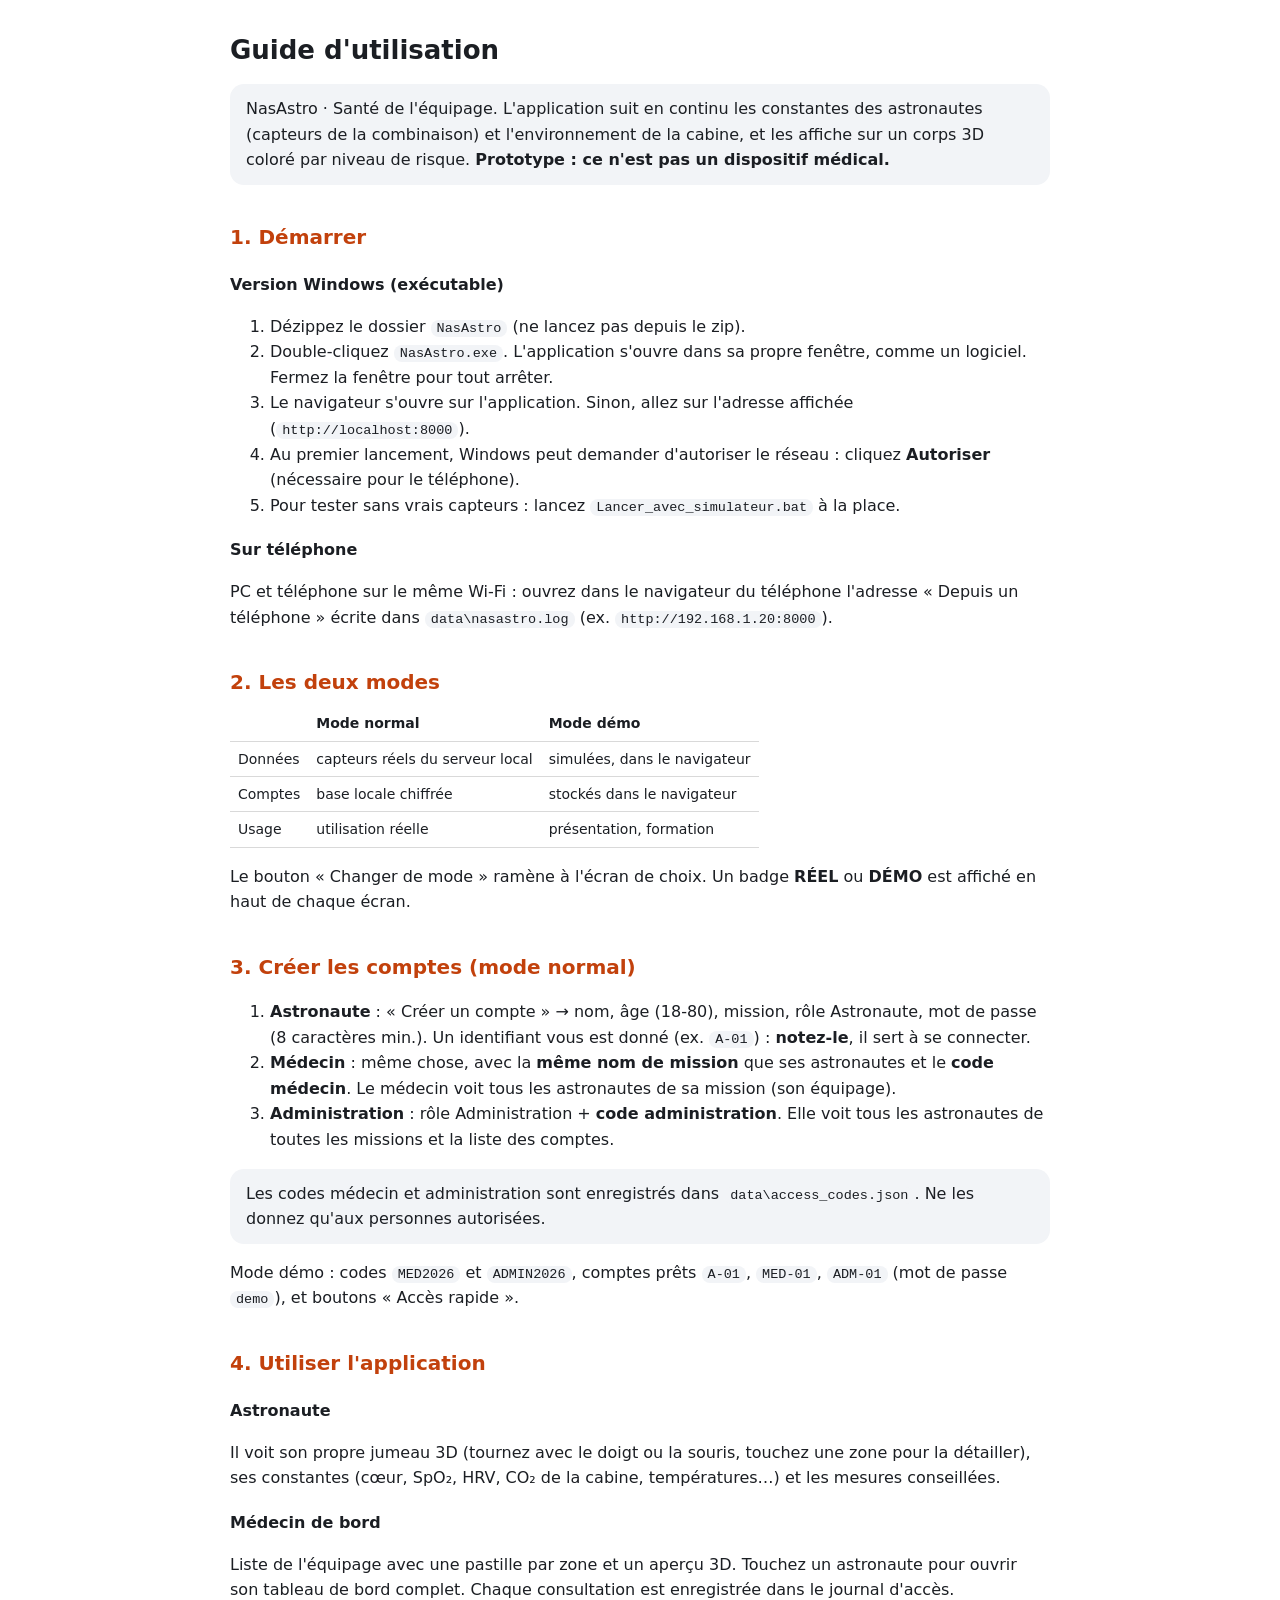
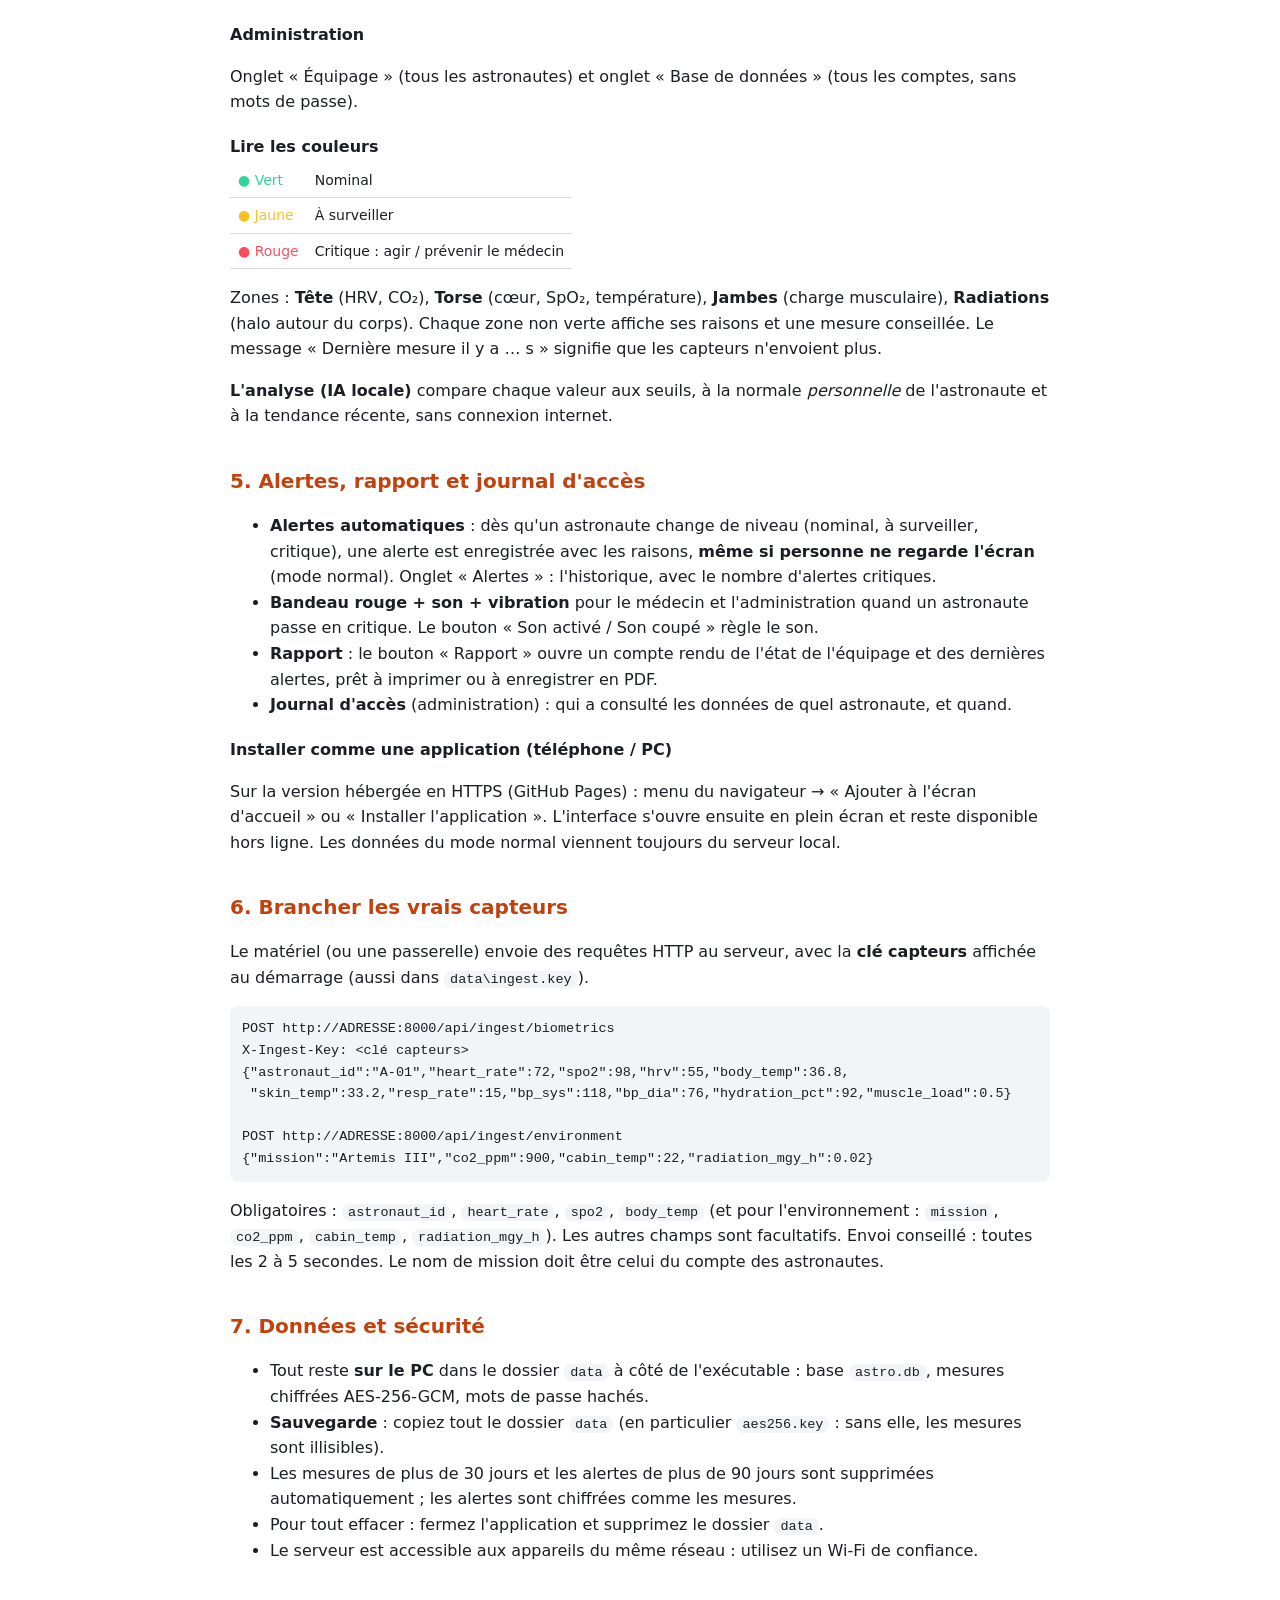
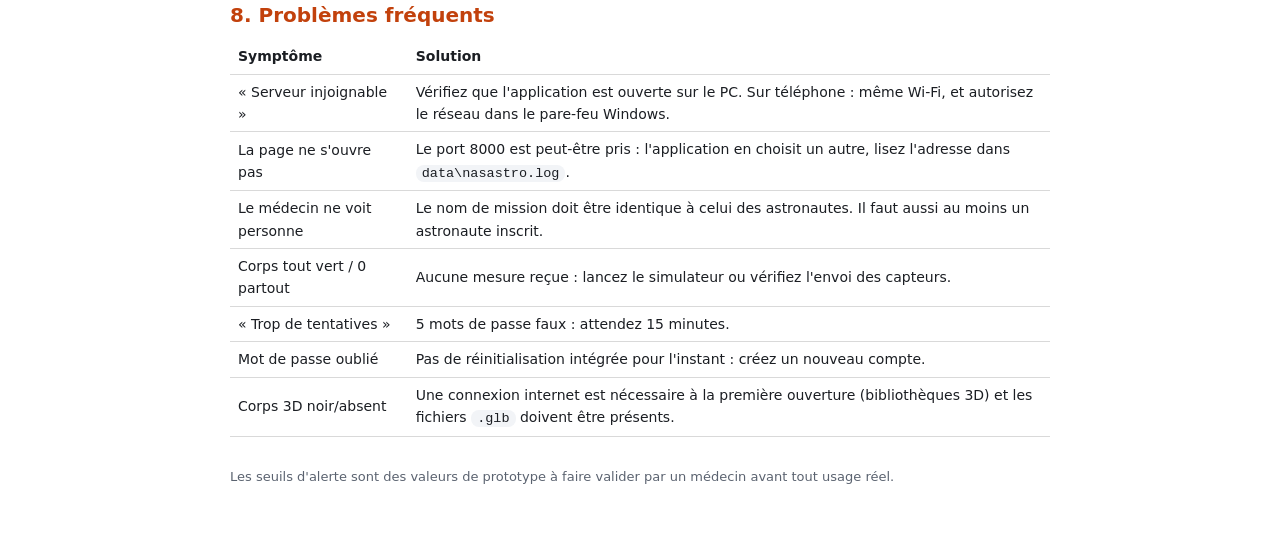
<file: frontend/guide.html>
<!DOCTYPE html>
<html lang="fr">
<head>
<meta charset="utf-8">
<meta name="viewport" content="width=device-width, initial-scale=1">
<title>Guide d'utilisation · NasAstro</title>
<style>
:root{--bg:#fff;--fg:#1b1e23;--mut:#5b6370;--card:#f2f4f7;--acc:#c2410c}
@media (prefers-color-scheme:dark){:root{--bg:#070a10;--fg:#eceef1;--mut:#8d949e;--card:#181b20;--acc:#ffb347}}
body{margin:0;background:var(--bg);color:var(--fg);font:16px/1.6 -apple-system,"Segoe UI",Roboto,system-ui,sans-serif}
main{max-width:820px;margin:0 auto;padding:20px 18px 60px}
h1{font-size:26px;margin:.4em 0}h2{font-size:20px;margin:1.8em 0 .4em;color:var(--acc)}h3{font-size:16px;margin:1.2em 0 .2em}
.box{background:var(--card);border-radius:14px;padding:12px 16px;margin:12px 0}
code,pre{background:var(--card);border-radius:8px;font-size:13.5px}code{padding:1px 6px}
pre{padding:12px;overflow-x:auto}table{border-collapse:collapse;width:100%;font-size:14px;display:block;overflow-x:auto}
td,th{border-bottom:1px solid rgba(128,128,128,.3);padding:6px 8px;text-align:left}
.g{color:#34d399}.y{color:#fbbf24}.r{color:#ff4d5e}a{color:var(--acc)}
@media print{a{color:inherit}}
</style>
</head>
<body><main>
<h1>Guide d'utilisation</h1>
<div class="box">NasAstro · Santé de l'équipage. L'application suit en continu les constantes des astronautes (capteurs de la combinaison) et l'environnement de la cabine, et les affiche sur un corps 3D coloré par niveau de risque. <b>Prototype : ce n'est pas un dispositif médical.</b></div>

<h2>1. Démarrer</h2>
<h3>Version Windows (exécutable)</h3>
<ol>
<li>Dézippez le dossier <code>NasAstro</code> (ne lancez pas depuis le zip).</li>
<li>Double-cliquez <code>NasAstro.exe</code>. L'application s'ouvre dans sa propre fenêtre, comme un logiciel. Fermez la fenêtre pour tout arrêter.</li>
<li>Le navigateur s'ouvre sur l'application. Sinon, allez sur l'adresse affichée (<code>http://localhost:8000</code>).</li>
<li>Au premier lancement, Windows peut demander d'autoriser le réseau : cliquez <b>Autoriser</b> (nécessaire pour le téléphone).</li>
<li>Pour tester sans vrais capteurs : lancez <code>Lancer_avec_simulateur.bat</code> à la place.</li>
</ol>
<h3>Sur téléphone</h3>
<p>PC et téléphone sur le même Wi-Fi : ouvrez dans le navigateur du téléphone l'adresse « Depuis un téléphone » écrite dans <code>data\nasastro.log</code> (ex. <code>http://192.168.1.20:8000</code>).</p>

<h2>2. Les deux modes</h2>
<table><tr><th></th><th>Mode normal</th><th>Mode démo</th></tr>
<tr><td>Données</td><td>capteurs réels du serveur local</td><td>simulées, dans le navigateur</td></tr>
<tr><td>Comptes</td><td>base locale chiffrée</td><td>stockés dans le navigateur</td></tr>
<tr><td>Usage</td><td>utilisation réelle</td><td>présentation, formation</td></tr></table>
<p>Le bouton « Changer de mode » ramène à l'écran de choix. Un badge <b>RÉEL</b> ou <b>DÉMO</b> est affiché en haut de chaque écran.</p>

<h2>3. Créer les comptes (mode normal)</h2>
<ol>
<li><b>Astronaute</b> : « Créer un compte » → nom, âge (18-80), mission, rôle Astronaute, mot de passe (8 caractères min.). Un identifiant vous est donné (ex. <code>A-01</code>) : <b>notez-le</b>, il sert à se connecter.</li>
<li><b>Médecin</b> : même chose, avec la <b>même nom de mission</b> que ses astronautes et le <b>code médecin</b>. Le médecin voit tous les astronautes de sa mission (son équipage).</li>
<li><b>Administration</b> : rôle Administration + <b>code administration</b>. Elle voit tous les astronautes de toutes les missions et la liste des comptes.</li>
</ol>
<div class="box">Les codes médecin et administration sont enregistrés dans <code>data\access_codes.json</code>. Ne les donnez qu'aux personnes autorisées.</div>
<p>Mode démo : codes <code>MED2026</code> et <code>ADMIN2026</code>, comptes prêts <code>A-01</code>, <code>MED-01</code>, <code>ADM-01</code> (mot de passe <code>demo</code>), et boutons « Accès rapide ».</p>

<h2>4. Utiliser l'application</h2>
<h3>Astronaute</h3>
<p>Il voit son propre jumeau 3D (tournez avec le doigt ou la souris, touchez une zone pour la détailler), ses constantes (cœur, SpO₂, HRV, CO₂ de la cabine, températures…) et les mesures conseillées.</p>
<h3>Médecin de bord</h3>
<p>Liste de l'équipage avec une pastille par zone et un aperçu 3D. Touchez un astronaute pour ouvrir son tableau de bord complet. Chaque consultation est enregistrée dans le journal d'accès.</p>
<h3>Administration</h3>
<p>Onglet « Équipage » (tous les astronautes) et onglet « Base de données » (tous les comptes, sans mots de passe).</p>
<h3>Lire les couleurs</h3>
<table><tr><td class="g">● Vert</td><td>Nominal</td></tr><tr><td class="y">● Jaune</td><td>À surveiller</td></tr><tr><td class="r">● Rouge</td><td>Critique : agir / prévenir le médecin</td></tr></table>
<p>Zones : <b>Tête</b> (HRV, CO₂), <b>Torse</b> (cœur, SpO₂, température), <b>Jambes</b> (charge musculaire), <b>Radiations</b> (halo autour du corps). Chaque zone non verte affiche ses raisons et une mesure conseillée. Le message « Dernière mesure il y a … s » signifie que les capteurs n'envoient plus.</p>
<p><b>L'analyse (IA locale)</b> compare chaque valeur aux seuils, à la normale <i>personnelle</i> de l'astronaute et à la tendance récente, sans connexion internet.</p>

<h2>5. Alertes, rapport et journal d'accès</h2>
<ul>
<li><b>Alertes automatiques</b> : dès qu'un astronaute change de niveau (nominal, à surveiller, critique), une alerte est enregistrée avec les raisons, <b>même si personne ne regarde l'écran</b> (mode normal). Onglet « Alertes » : l'historique, avec le nombre d'alertes critiques.</li>
<li><b>Bandeau rouge + son + vibration</b> pour le médecin et l'administration quand un astronaute passe en critique. Le bouton « Son activé / Son coupé » règle le son.</li>
<li><b>Rapport</b> : le bouton « Rapport » ouvre un compte rendu de l'état de l'équipage et des dernières alertes, prêt à imprimer ou à enregistrer en PDF.</li>
<li><b>Journal d'accès</b> (administration) : qui a consulté les données de quel astronaute, et quand.</li>
</ul>
<h3>Installer comme une application (téléphone / PC)</h3>
<p>Sur la version hébergée en HTTPS (GitHub Pages) : menu du navigateur → « Ajouter à l'écran d'accueil » ou « Installer l'application ». L'interface s'ouvre ensuite en plein écran et reste disponible hors ligne. Les données du mode normal viennent toujours du serveur local.</p>

<h2>6. Brancher les vrais capteurs</h2>
<p>Le matériel (ou une passerelle) envoie des requêtes HTTP au serveur, avec la <b>clé capteurs</b> affichée au démarrage (aussi dans <code>data\ingest.key</code>).</p>
<pre>POST http://ADRESSE:8000/api/ingest/biometrics
X-Ingest-Key: &lt;clé capteurs&gt;
{"astronaut_id":"A-01","heart_rate":72,"spo2":98,"hrv":55,"body_temp":36.8,
 "skin_temp":33.2,"resp_rate":15,"bp_sys":118,"bp_dia":76,"hydration_pct":92,"muscle_load":0.5}

POST http://ADRESSE:8000/api/ingest/environment
{"mission":"Artemis III","co2_ppm":900,"cabin_temp":22,"radiation_mgy_h":0.02}</pre>
<p>Obligatoires : <code>astronaut_id</code>, <code>heart_rate</code>, <code>spo2</code>, <code>body_temp</code> (et pour l'environnement : <code>mission</code>, <code>co2_ppm</code>, <code>cabin_temp</code>, <code>radiation_mgy_h</code>). Les autres champs sont facultatifs. Envoi conseillé : toutes les 2 à 5 secondes. Le nom de mission doit être celui du compte des astronautes.</p>

<h2>7. Données et sécurité</h2>
<ul>
<li>Tout reste <b>sur le PC</b> dans le dossier <code>data</code> à côté de l'exécutable : base <code>astro.db</code>, mesures chiffrées AES-256-GCM, mots de passe hachés.</li>
<li><b>Sauvegarde</b> : copiez tout le dossier <code>data</code> (en particulier <code>aes256.key</code> : sans elle, les mesures sont illisibles).</li>
<li>Les mesures de plus de 30 jours et les alertes de plus de 90 jours sont supprimées automatiquement ; les alertes sont chiffrées comme les mesures.</li>
<li>Pour tout effacer : fermez l'application et supprimez le dossier <code>data</code>.</li>
<li>Le serveur est accessible aux appareils du même réseau : utilisez un Wi-Fi de confiance.</li>
</ul>

<h2>8. Problèmes fréquents</h2>
<table>
<tr><th>Symptôme</th><th>Solution</th></tr>
<tr><td>« Serveur injoignable »</td><td>Vérifiez que l'application est ouverte sur le PC. Sur téléphone : même Wi-Fi, et autorisez le réseau dans le pare-feu Windows.</td></tr>
<tr><td>La page ne s'ouvre pas</td><td>Le port 8000 est peut-être pris : l'application en choisit un autre, lisez l'adresse dans <code>data\nasastro.log</code>.</td></tr>
<tr><td>Le médecin ne voit personne</td><td>Le nom de mission doit être identique à celui des astronautes. Il faut aussi au moins un astronaute inscrit.</td></tr>
<tr><td>Corps tout vert / 0 partout</td><td>Aucune mesure reçue : lancez le simulateur ou vérifiez l'envoi des capteurs.</td></tr>
<tr><td>« Trop de tentatives »</td><td>5 mots de passe faux : attendez 15 minutes.</td></tr>
<tr><td>Mot de passe oublié</td><td>Pas de réinitialisation intégrée pour l'instant : créez un nouveau compte.</td></tr>
<tr><td>Corps 3D noir/absent</td><td>Une connexion internet est nécessaire à la première ouverture (bibliothèques 3D) et les fichiers <code>.glb</code> doivent être présents.</td></tr>
</table>
<p style="color:var(--mut);font-size:13px;margin-top:30px">Les seuils d'alerte sont des valeurs de prototype à faire valider par un médecin avant tout usage réel.</p>
</main></body></html>
</file>
